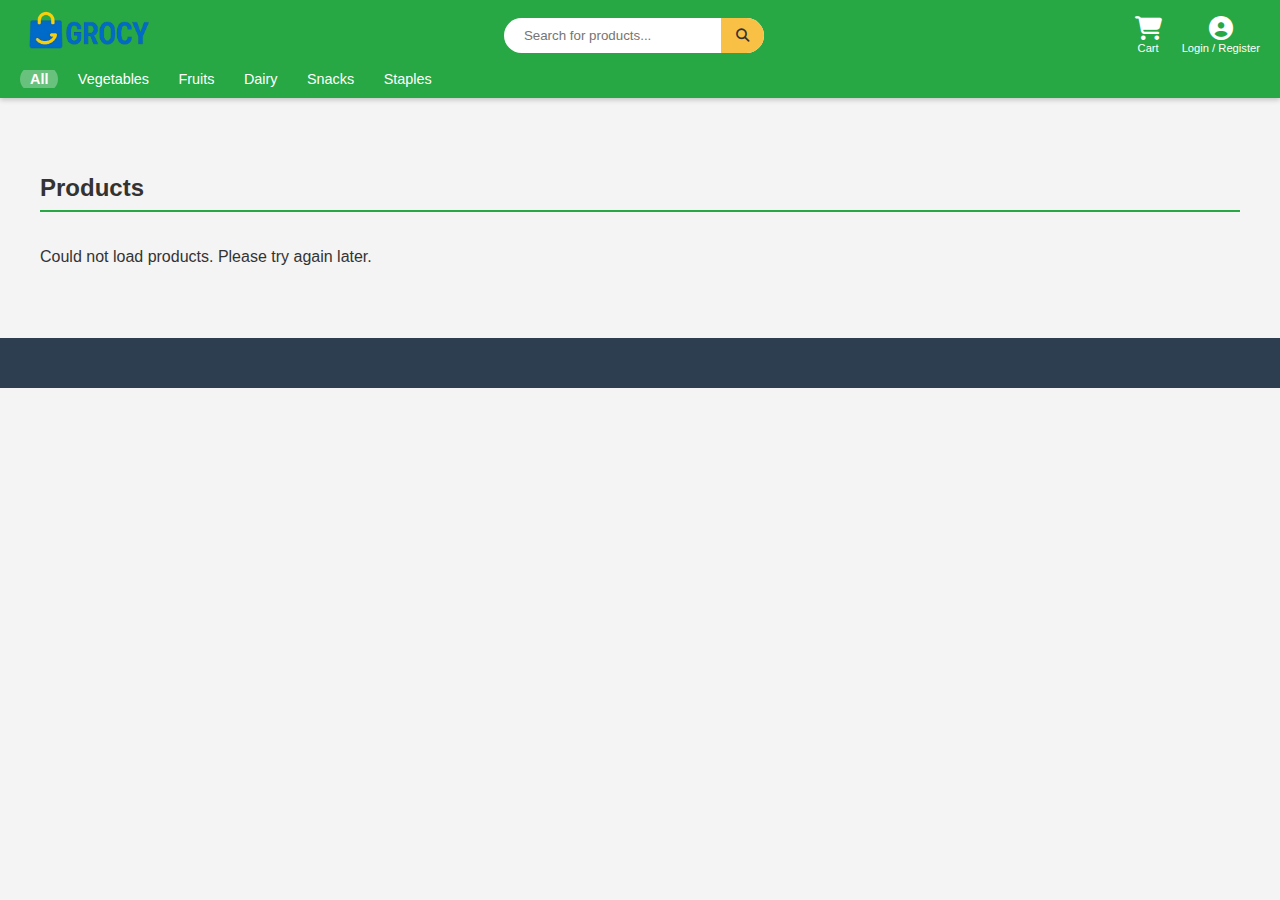
<file: index.html>
<!DOCTYPE html>
<html lang="en">
<head>
    <meta charset="UTF-8">
    <meta name="viewport" content="width=device-width, initial-scale=1.0">
    <title>Grocy - Your Online Grocery Store</title>
    <link rel="stylesheet" href="css/style.css">
    <link rel="stylesheet" href="https://cdnjs.cloudflare.com/ajax/libs/font-awesome/6.5.2/css/all.min.css">
</head>

<body>

    <header>
        <div class="header-main">
            <div class="header-left">
                <a href="index.html" class="logo-link">
                    <img src="logo.png" alt="Grocy Logo" class="logo">
                </a>
            </div>
            <div class="header-middle">
                <form class="search-bar">
                    <input type="text" placeholder="Search for products...">
                    <button type="submit"><i class="fa fa-search"></i></button>
                </form>
            </div>
            <div class="header-right">
                <a href="#" id="cart-icon-btn" class="header-icon">
                    <i class="fa fa-shopping-cart"></i>
                    <span>Cart</span>
                </a>
                
                <a href="login.html" id="account-link" class="header-icon">
                    <i class="fa fa-user-circle"></i>
                    <span>Account</span>
                </a>

                <button id="logout-btn" class="header-icon" style="display:none;">
                    <i class="fa fa-sign-out-alt"></i>
                    <span>Logout</span>
                </button>
            </div>
        </div>
        <div class="header-sub">
            <div class="categories">
                <a href="#" class="active">All</a>
                <a href="#">Vegetables</a>
                <a href="#">Fruits</a>
                <a href="#">Dairy</a>
                <a href="#">Snacks</a>
                <a href="#">Staples</a>
            </div>
        </div>
    </header>
    
    <section class="hero-slider">
        </section>

    <main>
        <h2>Products</h2>
        <div id="product-list" class="product-grid">
            </div>
    </main>

    <div id="cart-popup" class="cart-popup">
        </div>
    
    <footer>
        </footer>

    <script src="js/auth.js"></script> <script src="js/main.js"></script> <script src="js/slider.js"></script> </body>
</html>
</file>
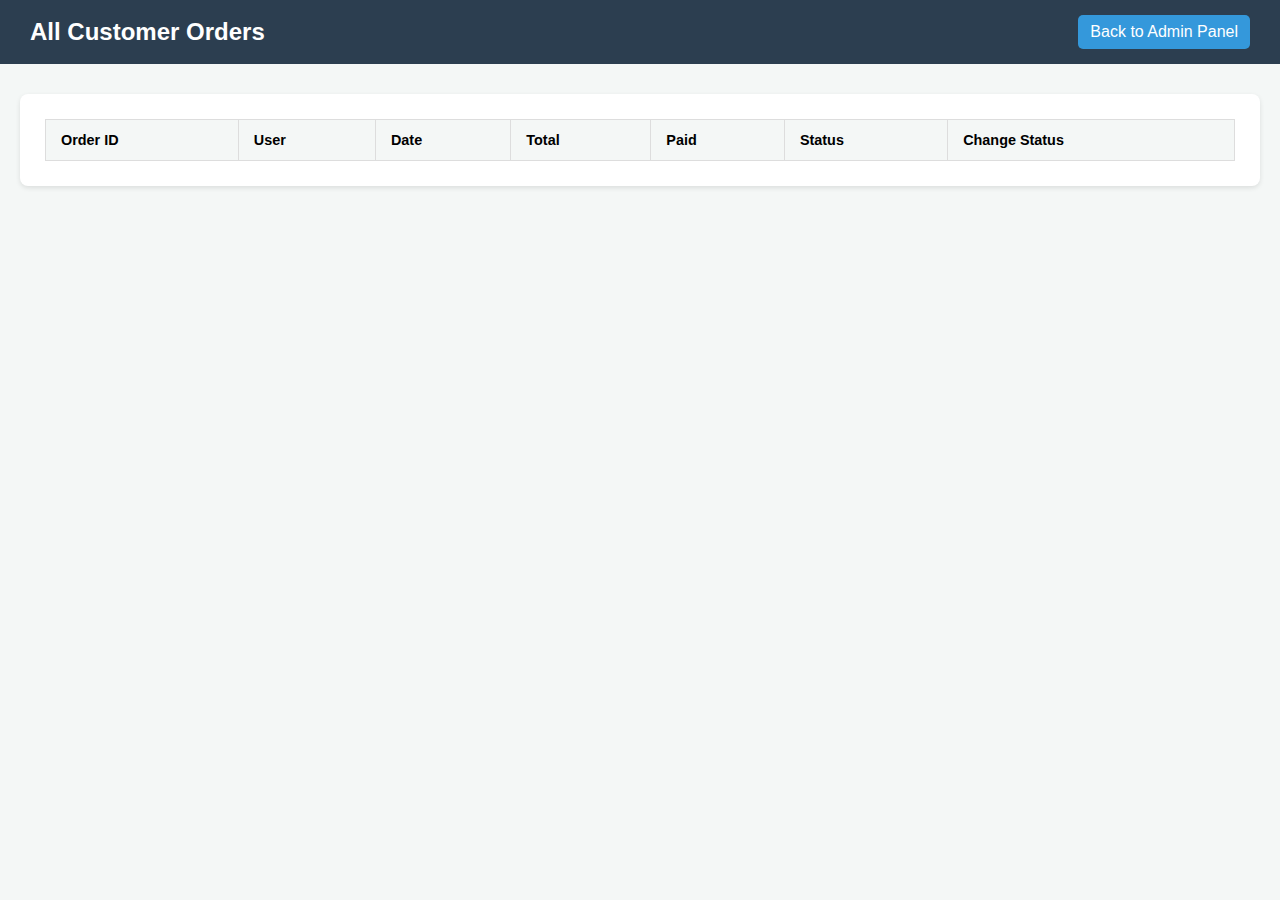
<file: admin-orders.html>
<!DOCTYPE html>
<html lang="en">
<head>
    <meta charset="UTF-8">
    <title>All Orders - Admin Panel</title>
    <link rel="stylesheet" href="css/admin.css">
</head>
<body>
    <header class="admin-header">
        <h1>All Customer Orders</h1>
        <a href="admin.html">Back to Admin Panel</a>
    </header>
    <main class="admin-container-full-width">
        <div class="list-section">
            <div class="orders-table-container">
                <table id="orders-table">
                    <thead>
    <tr>
        <th>Order ID</th>
        <th>User</th>
        <th>Date</th>
        <th>Total</th>
        <th>Paid</th>
        <th>Status</th>
        <th>Change Status</th>
    </tr>
</thead>

                    <tbody id="orders-table-body">
                        </tbody>
                </table>
            </div>
        </div>
    </main>
    <script src="js/admin-orders.js"></script>
</body>
</html>
</file>
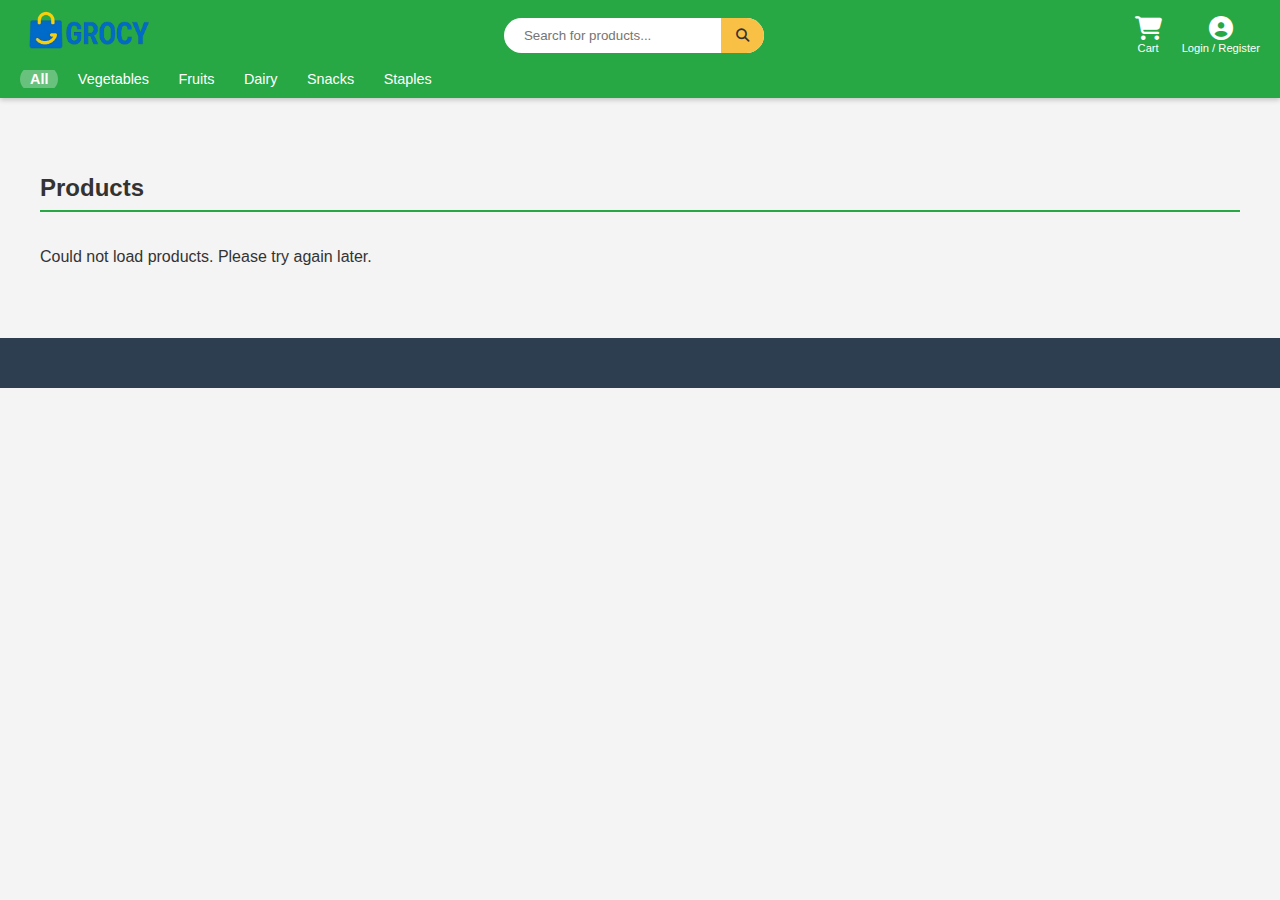
<file: admin.html>
<!DOCTYPE html>
<html lang="en">
<head>
    <meta charset="UTF-8">
    <title>Admin Panel - Gorcy</title>
    <link rel="stylesheet" href="css/admin.css">
    <link rel="stylesheet" href="https://cdnjs.cloudflare.com/ajax/libs/font-awesome/6.5.2/css/all.min.css">
</head>
<body>
    <header class="admin-header">
        <h1>Admin Panel</h1>
        <a href="index.html">Go to Store</a>
    </header>
    <main class="admin-container">
        <div class="form-section">
            <h2 id="form-title">Add New Product</h2>
            <form id="product-form">
                <input type="hidden" id="productId">
                <div class="form-group"><label for="name">Product Name</label><input type="text" id="name" required></div>
                <div class="form-group"><label for="price">Price (₹)</label><input type="number" id="price" required></div>
                <div class="form-group"><label for="category">Category</label><input type="text" id="category" required></div>
                <div class="form-group"><label for="image">Image URL</label><input type="text" id="image"></div>
                <div class="form-group"><label for="product-unit">Unit (e.g., 1kg, 5 pcs)</label><input type="text" id="product-unit" placeholder="Optional"></div>
                <div class="form-group">
    <label for="description">Description</label>
    <textarea id="description" rows="4"></textarea>
</div>

                <div class="form-group"><label for="min-buy">Min Buy Qty</label><input type="number" id="min-buy" placeholder="Default: 1"></div>
                <div class="form-group"><label for="max-buy">Max Buy Qty</label><input type="number" id="max-buy" placeholder="Optional: No limit"></div>
                <div class="form-buttons">
                    <button type="submit" id="submit-btn">Add Product</button>
                    <button type="button" id="cancel-btn" style="display:none;">Cancel Edit</button>
                </div>
            </form>
        </div>
        <div class="list-section">
            <h2>Existing Products</h2>
            <div id="product-list-admin"></div>
        </div>
    </main>
    <script src="js/admin.js"></script>
</body>
</html>
</file>
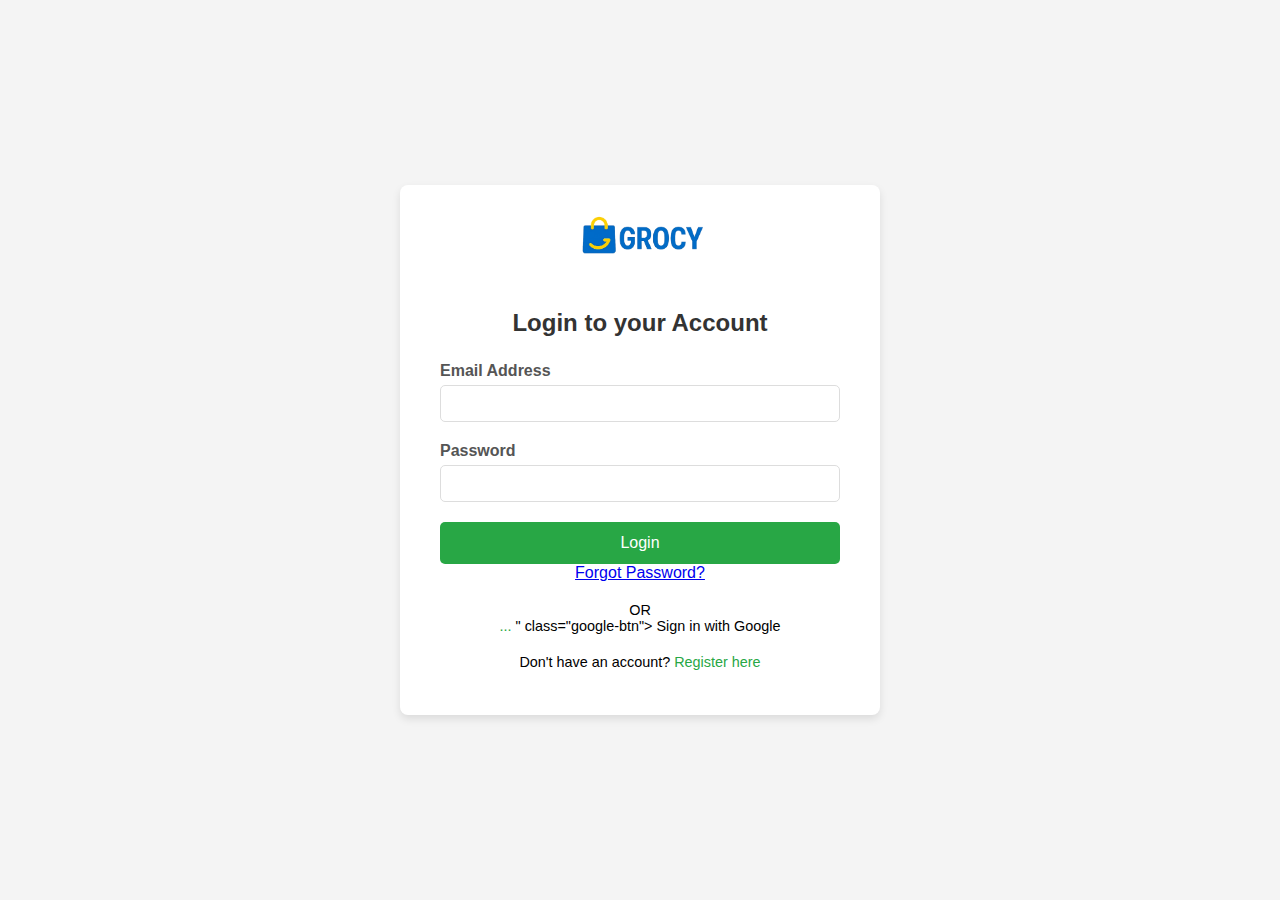
<file: auth-callback.html>
<!DOCTYPE html>
<html lang="en">
<head>
    <meta charset="UTF-8">
    <title>Authenticating...</title>
    <style>body { font-family: sans-serif; text-align: center; margin-top: 100px; }</style>
</head>
<body>
    <h1>Authenticating, please wait...</h1>
    <script src="js/auth-callback.js"></script>
</body>
</html>
</file>
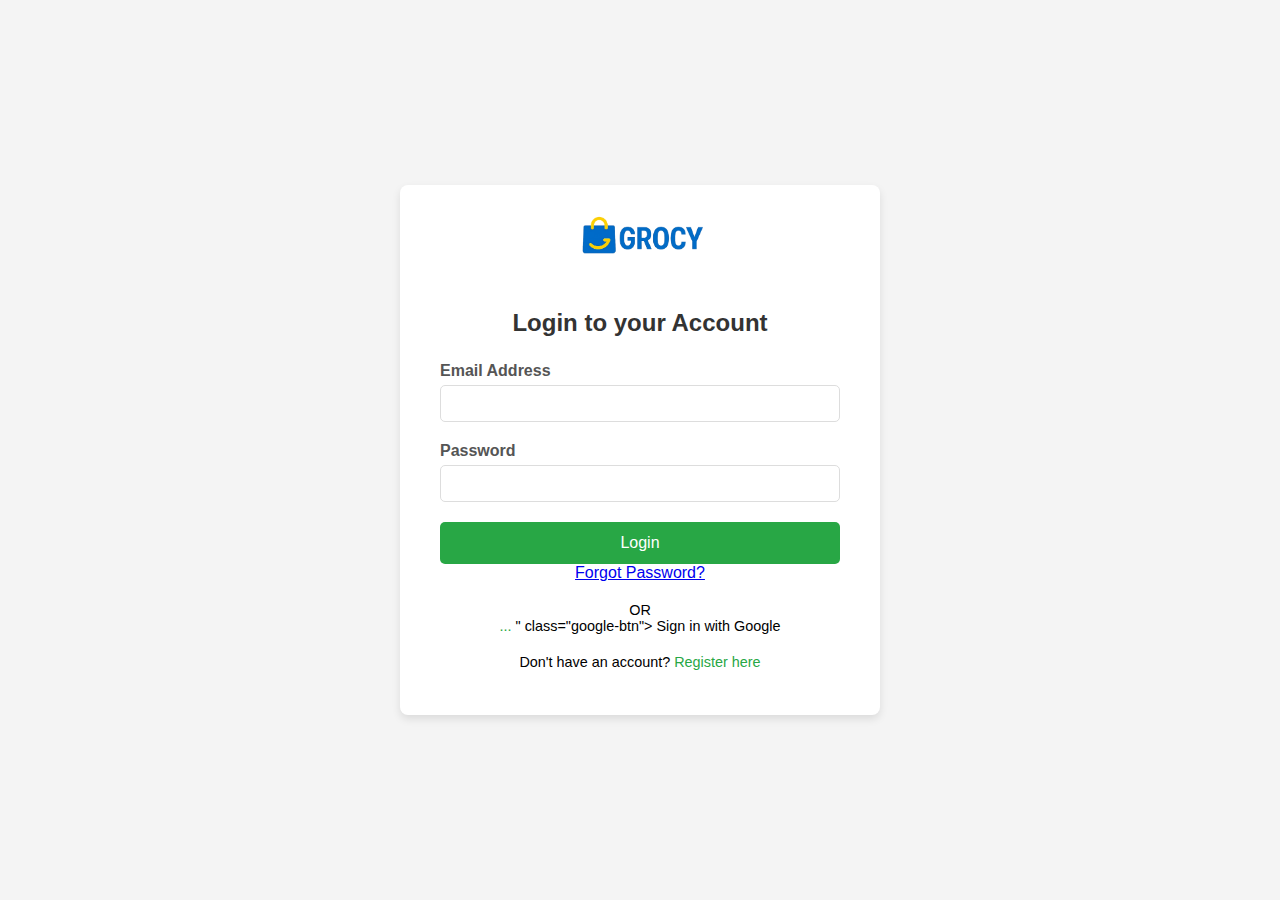
<file: checkout.html>
<!DOCTYPE html>
<html lang="en">
<head>
    <meta charset="UTF-8">
    <meta name="viewport" content="width=device-width, initial-scale=1.0">
    <title>Checkout - Gorcy</title>
    <link rel="stylesheet" href="css/checkout.css">
    <link rel="stylesheet" href="https://cdnjs.cloudflare.com/ajax/libs/font-awesome/6.5.2/css/all.min.css">
</head>
    <script src="js/auth.js"></script>

    <script src="js/main.js"></script> <script src="js/dashboard.js"></script> </body>
</html>

<body>
    <header><h1>Checkout</h1></header>
    <main>
        <div id="checkout-container">
            <div class="shipping-details">
                <form id="shipping-form">
                    <h2>Shipping Address</h2>
                    <div class="form-group"><label for="name">Full name</label><input type="text" id="name" required></div>
                    <div class="form-group"><label for="phone">Mobile number</label><input type="tel" id="phone" required></div>
                    <div class="form-group"><label for="email">Email Address</label><input type="email" id="email" required></div>
                    
                    <button type="button" id="use-location-btn" class="location-btn"><i class="fa fa-map-marker-alt"></i> Use my current location</button>

                    <div class="form-group"><label for="address">Flat, House no., Building</label><input type="text" id="address" required></div>
                    <div class="form-group"><label for="area">Area, Street, Sector</label><input type="text" id="area" required></div>
                    <div class="form-group"><label for="landmark">Landmark</label><input type="text" id="landmark" placeholder="E.g. near Apollo Hospital"></div>
                    <div class="pincode-group">
                        <div class="form-group"><label for="pincode">Pincode</label><input type="text" id="pincode" required maxlength="6"></div>
                        <div class="form-group"><label for="city">Town/City</label><input type="text" id="city" required></div>
                    </div>
                    <div class="form-group"><label for="state">State</label><input type="text" id="state" required></div>

                    <h2>Payment Method</h2>
                    <div class="payment-options">
                        <div class="payment-option"><input type="radio" id="cod" name="paymentMethod" value="COD" checked><label for="cod"><i class="fas fa-money-bill-wave"></i><span>Cash on Delivery</span></label></div>
                        <div class="payment-option"><input type="radio" id="online" name="paymentMethod" value="Online"><label for="online"><i class="fas fa-credit-card"></i><span>Card, UPI & Net Banking</span></label></div>
                    </div>
                    
                    <button type="submit" class="submit-btn">Place Order</button>
                </form>
            </div>

            <div class="order-summary">
                <h2>Order Summary</h2>
                <div id="summary-items"></div>
                <div id="summary-total-section">
                    <span>Total</span>
                    <strong>₹<span id="summary-total">0</span></strong>
                </div>
            </div>
        </div>
        <div id="success-message" style="display:none; text-align:center;">
             <h2>Thank you! Your order has been placed successfully.</h2>
             <a href="index.html">Go back to shopping</a>
        </div>
    </main>
    <script src="https://checkout.razorpay.com/v1/checkout.js"></script>
    <script src="js/checkout.js"></script>
<!-- Product Details Modal -->
<div id="details-modal" class="modal-overlay" style="display:none;">
    <div class="modal-content">
        <button id="close-modal-btn" class="modal-close">&times;</button>
        <h2 id="modal-title">Product Details</h2>
        <img id="modal-image" src="" alt="Product Image" style="max-width:100%; border-radius:8px;">
        <p id="modal-description" style="margin-top:15px;"></p>
    </div>
</div>

</body>

<footer>
    <div class="footer-container">
        <div class="footer-section about">
            <h3>Grocy</h3>
            <p>Your one-stop shop for all your grocery needs. Fresh products delivered to your doorstep.</p>
        </div>
        <div class="footer-section links">
            <h3>Quick Links</h3>
            <ul>
                <li><a href="#">About Us</a></li>
                <li><a href="#">Contact Us</a></li>
                <li><a href="#">Privacy Policy</a></li>
                <li><a href="#">Terms & Conditions</a></li>
            </ul>
        </div>
        <div class="footer-section social">
            <h3>Follow Us</h3>
            <div class="social-icons">
                <a href="#"><i class="fab fa-facebook-f"></i></a>
                <a href="#"><i class="fab fa-twitter"></i></a>
                <a href="#"><i class="fab fa-instagram"></i></a>
                <a href="#"><i class="fab fa-linkedin-in"></i></a>
            </div>
        </div>
    </div>
    <div class="footer-bottom">
        <p>&copy; 2025 Grocy. All Rights Reserved.</p>
    </div>
</footer>

</html>
</file>
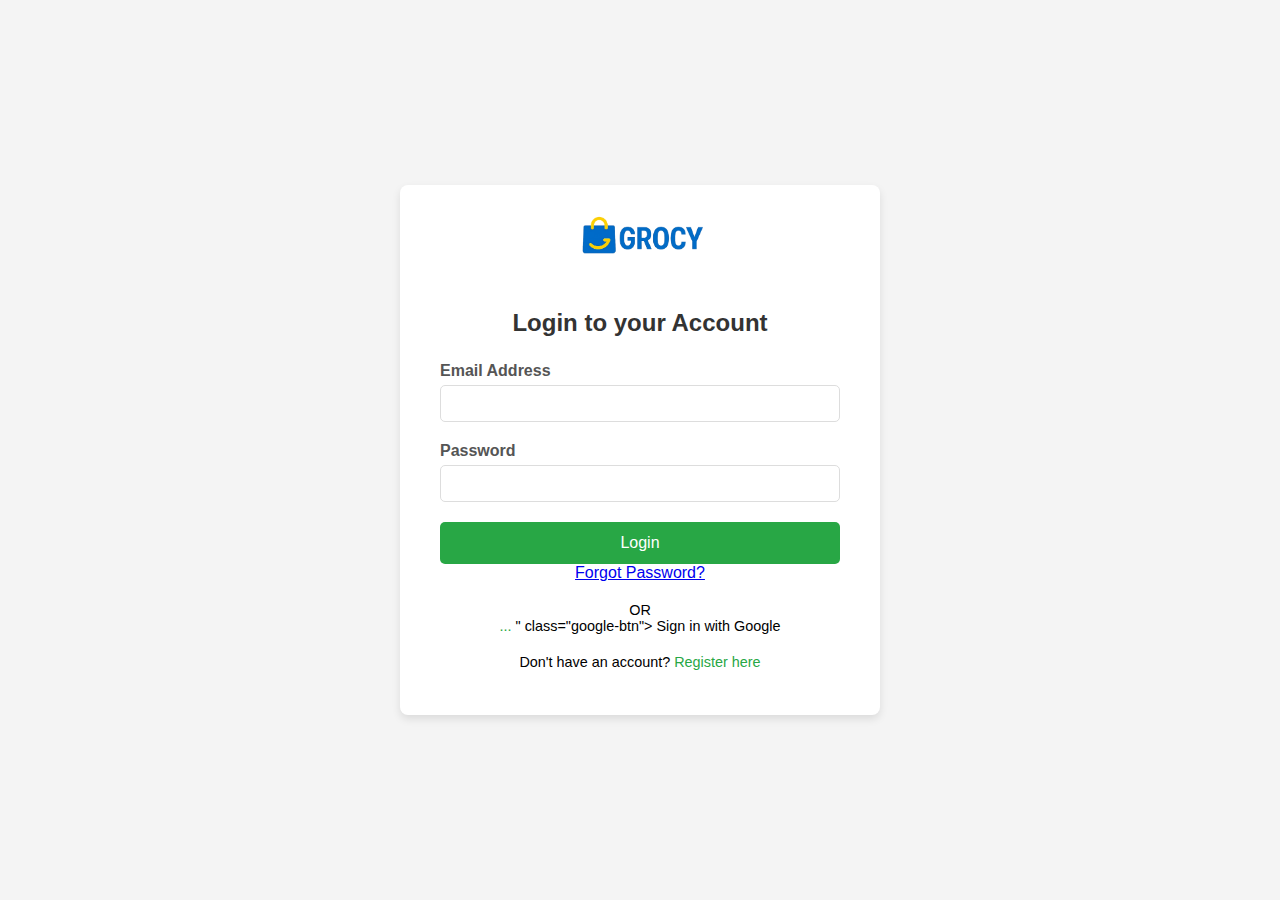
<file: dashboard.html>
<!DOCTYPE html>
<html lang="en">
<head>
    <meta charset="UTF-8">
    <meta name="viewport" content="width=device-width, initial-scale=1.0">
    <title>Dashboard</title>
    <link rel="stylesheet" href="css/dashboard.css">
</head>
    <script src="js/auth.js"></script>

    <script src="js/main.js"></script> <script src="js/dashboard.js"></script> </body>
</html>

<body>
    <header><h1>My Dashboard</h1></header>
    <main class="dashboard-container">
        
        <div class="dashboard-menu">
    <button id="show-products-btn" class="active">Manage Products</button>
    <button id="show-orders-btn">View Orders</button>
    
    <hr>
    <button id="logout-btn-dashboard">
        <i class="fa fa-sign-out-alt"></i> Logout
    </button>
</div>


        <div id="products-view">
            <section id="add-product-section">
                <h2>Add / Edit Product</h2>
                <form id="add-product-form">
                    <input type="hidden" id="product-id"> <input type="text" id="product-name" placeholder="Product Name" required>
                    <textarea id="product-description" placeholder="Product Description" required></textarea>
                    
                   <select id="product-category" required>
    <option value="">Select Category</option>
    <option value="Vegetables">Vegetables</option>
    <option value="Fruits">Fruits</option>
    <option value="Dairy">Dairy</option>
    <option value="Snacks">Snacks</option>
    <option value="Staples">Staples</option>
    <option value="Beverages">Beverages</option>
</select>


                    <input type="number" id="product-price" placeholder="Price" step="0.01" required>
                    <input type="number" id="product-stock" placeholder="Stock Quantity" required>
                    
                    <select id="product-unit" required>
                        <option value="">Select Unit</option>
                        <option value="kg">kg</option>
                        <option value="gm">gm</option>
                        <option value="L">L</option>
                        <option value="pcs">pcs</option>
                    </select>

                    <input type="number" id="product-pcs-count" placeholder="How many pieces?" style="display:none;">

                    <input type="text" id="product-image" placeholder="Image URL" required>
                    
                    <button type="submit">Save Product</button>
                </form>
            </section>
            
            <section id="my-products-section">
                <h2>My Products</h2>
                <div id="my-products-list"></div>
            </section>
        </div>

        <div id="orders-view" style="display:none;">
            <section id="my-orders-section">
                <h2>My Orders</h2>
                <div id="my-orders-list"></div>
            </section>
        </div>
    </main>
    <script src="js/dashboard.js"></script>
</body>
</html>
</file>
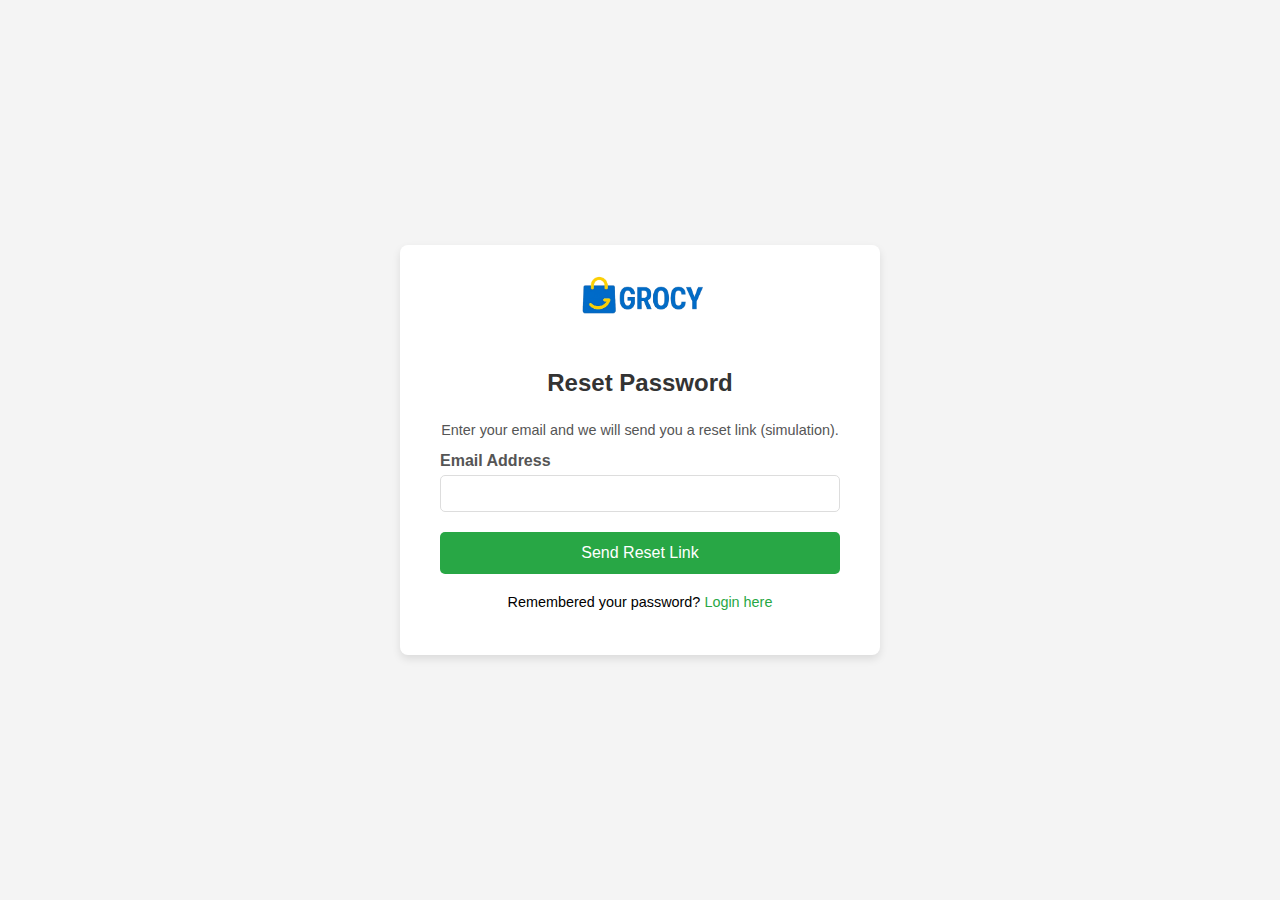
<file: forget-password.html>
<!DOCTYPE html>
<html lang="en">
<head>
    <meta charset="UTF-8">
    <title>Forgot Password - Gorcy</title>
    <link rel="stylesheet" href="css/form-style.css">
</head>
<body>
    <div class="form-container">
        <a href="index.html"><img src="logo.png" alt="Gorcy Logo" class="logo"></a>
        <h2>Reset Password</h2>
        <p style="font-size:0.9rem; color:#555;">Enter your email and we will send you a reset link (simulation).</p>
        <form id="forgot-password-form">
            <div class="form-group">
                <label for="email">Email Address</label>
                <input type="email" id="email" required>
            </div>
            <button type="submit">Send Reset Link</button>
        </form>
        <div class="form-footer">
            <p>Remembered your password? <a href="login.html">Login here</a></p>
        </div>
    </div>
    <script>
        document.getElementById('forgot-password-form').addEventListener('submit', async (e) => {
            e.preventDefault();
            const email = document.getElementById('email').value;
            // यह हमारे डमी API को कॉल करेगा
            const response = await fetch('http://localhost:3000/api/users/forgotpassword', {
                method: 'POST',
                headers: { 'Content-Type': 'application/json' },
                body: JSON.stringify({ email })
            });
            const data = await response.json();
            alert(data.message);
        });
    </script>
</body>
</html>
</file>
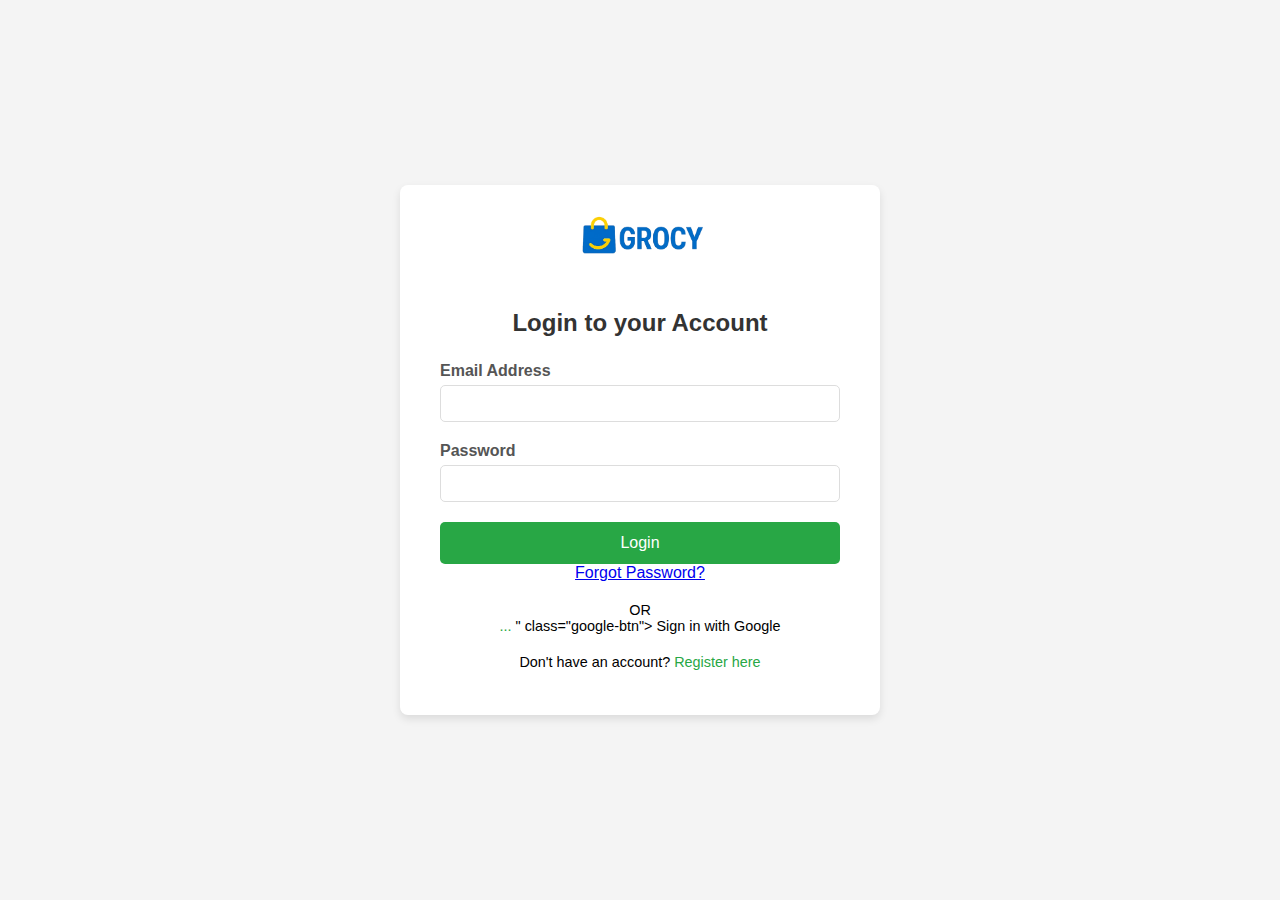
<file: login.html>
<!DOCTYPE html>
<html lang="en">
<head>
    <meta charset="UTF-8">
    <meta name="viewport" content="width=device-width, initial-scale=1.0">
    <title>Login - Gorcy</title>
    <link rel="stylesheet" href="css/form-style.css">
</head>
<body>
    <div class="form-container">
        <a href="index.html" class="home-link">
            <img src="logo.png" alt="Gorcy Logo" class="logo">
        </a>
        <h2>Login to your Account</h2>
        <form id="login-form">
            <div class="form-group">
                <label for="email">Email Address</label>
                <input type="email" id="email" required>
            </div>
            <div class="form-group">
                <label for="password">Password</label>
                <input type="password" id="password" required>
            </div>
            <button type="submit">Login</button>
            
        <div class="forgot-password-link">
    <a href="forgot-password.html">Forgot Password?</a>
</div>
<div class="form-footer">

        </form>
        <div class="or-separator">OR</div>
<a href="<a href="https://grocy-backend.onrender.com/api/users/auth/google" class="google-btn">
    ...
</a>
" class="google-btn">
    <i class="fab fa-google"></i>
    <span>Sign in with Google</span>
</a>

        <div class="form-footer">
            <p>Don't have an account? <a href="register.html">Register here</a></p>
        </div>
    </div>
    <script src="js/login.js"></script>
</body>
</html>
</file>
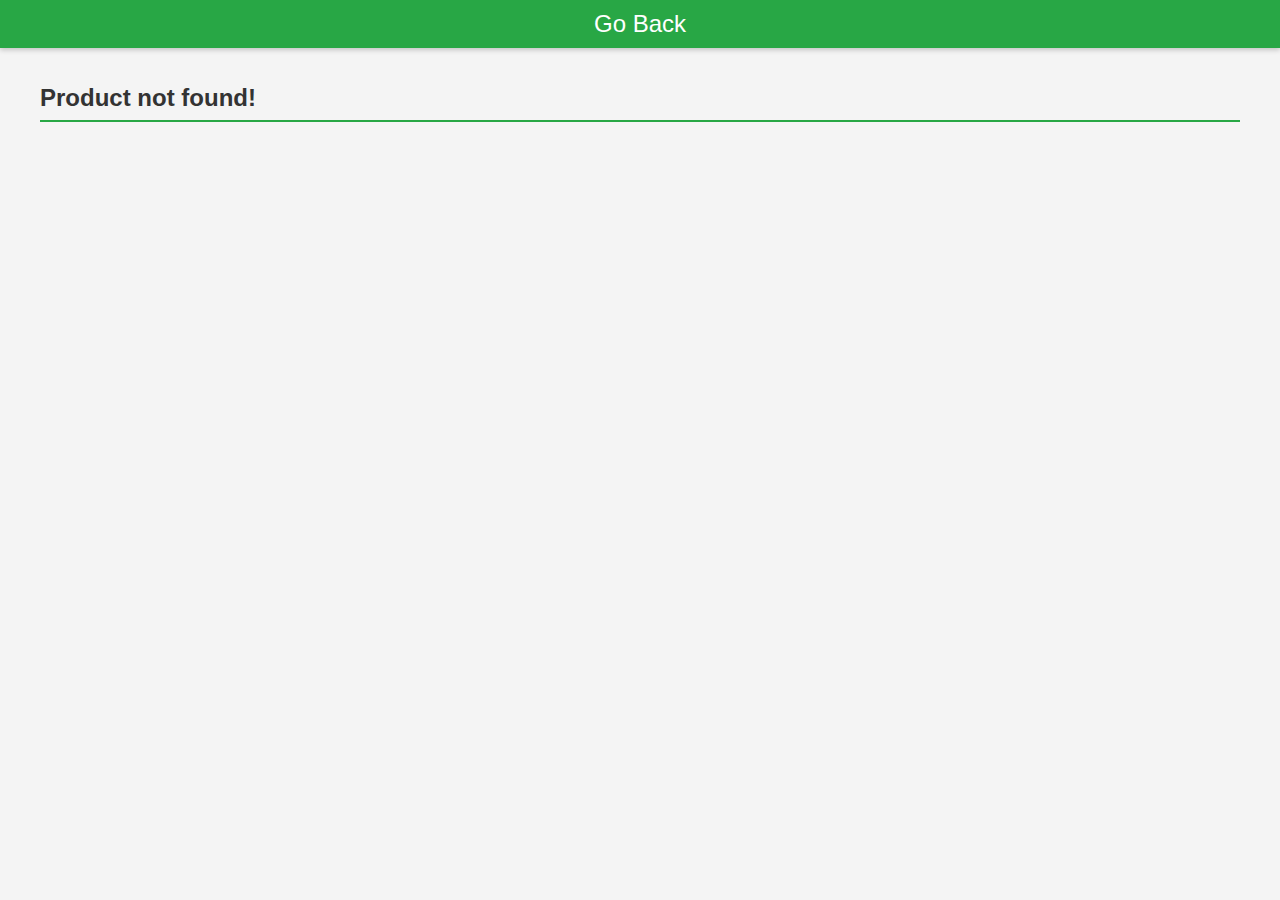
<file: product.html>
<!DOCTYPE html>
<html lang="en">
<head>
    <meta charset="UTF-8">
    <meta name="viewport" content="width=device-width, initial-scale=1.0">
    <title>Product Details</title>
    <link rel="stylesheet" href="css/style.css">
</head>
<body>
    <header>
        <div style="display:flex; justify-content:center; align-items:center; width:100%;">
             <a href="index.html" style="color:white; font-size:1.5rem; text-decoration:none;">Go Back</a>
        </div>
    </header>

    <main id="product-details-container">
        <div class="loader-container"><div class="loader"></div></div>
    </main>
    
    <script src="js/product.js"></script>
</body>
</html>
</file>
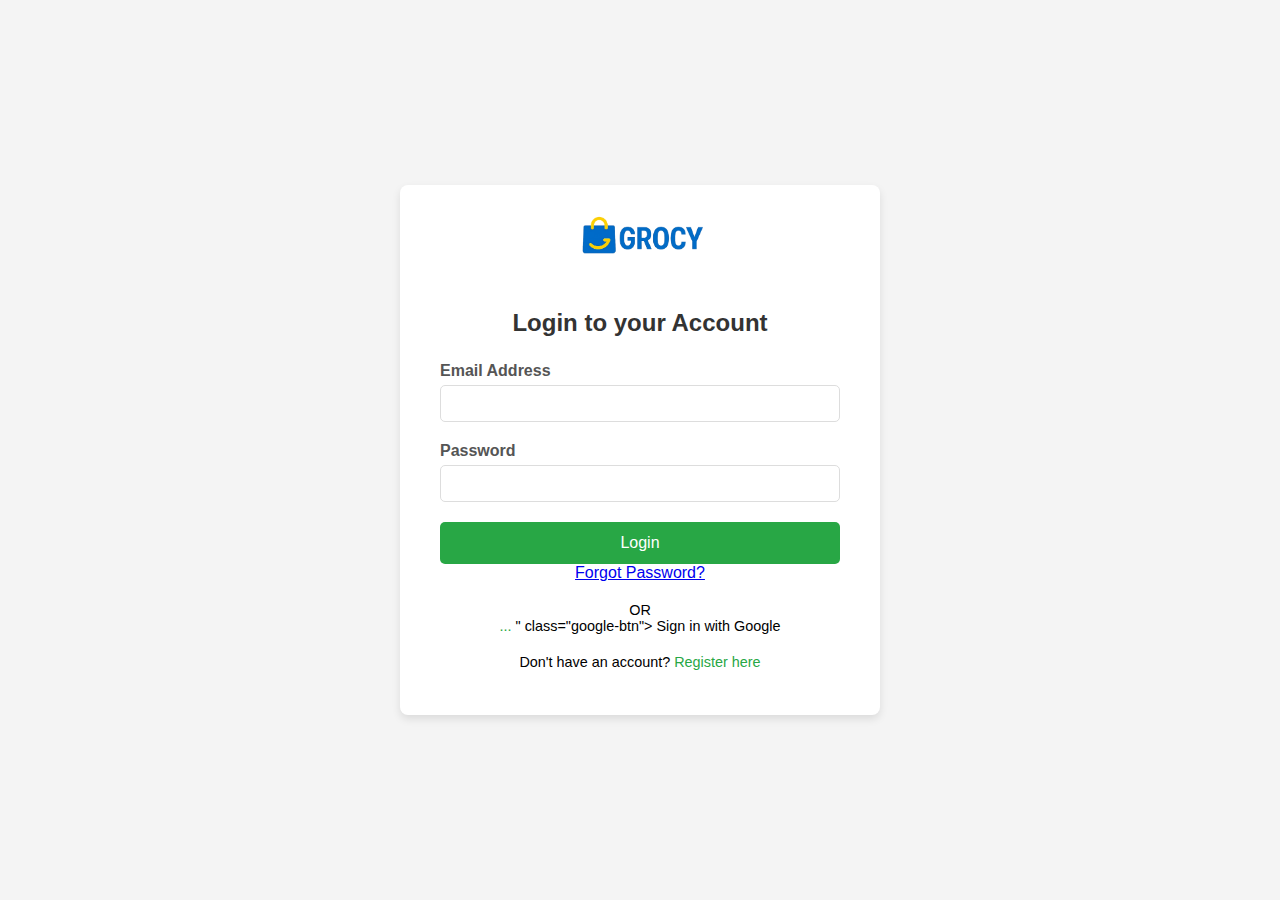
<file: profile.html>
<!DOCTYPE html>
<html lang="en">
<head>
    <meta charset="UTF-8">
    <title>My Profile - Gorcy</title>
    <link rel="stylesheet" href="css/profile.css">
    <link rel="stylesheet" href="https://cdnjs.cloudflare.com/ajax/libs/font-awesome/6.5.2/css/all.min.css">
</head>
<body>
    <header class="profile-header">
        <div class="profile-header-container">
            <a href="index.html"
            id="account-link"><img src="logo.png" alt="Gorcy Logo" class="logo"></a>
            <h1>My Profile</h1>
            <a href="index.html" class="go-shopping-link">Go Shopping</a>
        </div>
    </header>

    <main>
        <div class="profile-container">
            <h2>Welcome, <span id="profile-name">User</span>!</h2>
            <div class="profile-details">
                <p><strong>Email:</strong> <span id="profile-email"></span></p>
                <p><strong>Address:</strong> <span id="profile-address">Not Provided</span></p>
            </div>

            <div class="profile-actions">
                <!-- यह लिंक सिर्फ एडमिन को दिखेगा -->
                <a href="admin.html" id="admin-panel-link" class="action-btn" style="display:none;">Full Admin Panel</a>
                
                <!-- यह बटन सिर्फ वेंडर को दिखेगा -->
                <button id="show-vendor-orders-btn" class="action-btn" style="display:none;">View My Sales</button>
                
                <!-- यह बटन सिर्फ ग्राहक को दिखेगा -->
                <button id="show-customer-orders-btn" class="action-btn" style="display:none;">My Purchase History</button>
                
                <button id="edit-profile-btn" class="action-btn">Edit Profile & Address</button>
                <button id="logout-btn" class="action-btn danger">Logout</button>
            </div>

            <!-- Edit Profile Form (Hidden by default) -->
            <div id="edit-profile-form-container" class="form-section" style="display:none;">
                <h3>Update Your Details</h3>
                <form id="edit-profile-form">
                    <div class="form-group"><label for="edit-name">Full Name</label><input type="text" id="edit-name" required></div>
                    <div class="form-group"><label for="edit-address">Address</label><input type="text" id="edit-address"></div>
                    <div class="form-group"><label for="edit-city">City</label><input type="text" id="edit-city"></div>
                    <div class="form-group"><label for="edit-pincode">Pincode</label><input type="text" id="edit-pincode"></div>
                    <button type="submit">Save Changes</button>
                </form>
            </div>

<section class="order-history-section">
    <h2>My Order History</h2>
    <button id="view-orders-btn">View My Orders</button>
    <div id="order-history-container" style="display:none;">
        </div>
</section>

        </div>
    </main>
    <script src="js/profile.js"></script>
</body>
</html>
</file>
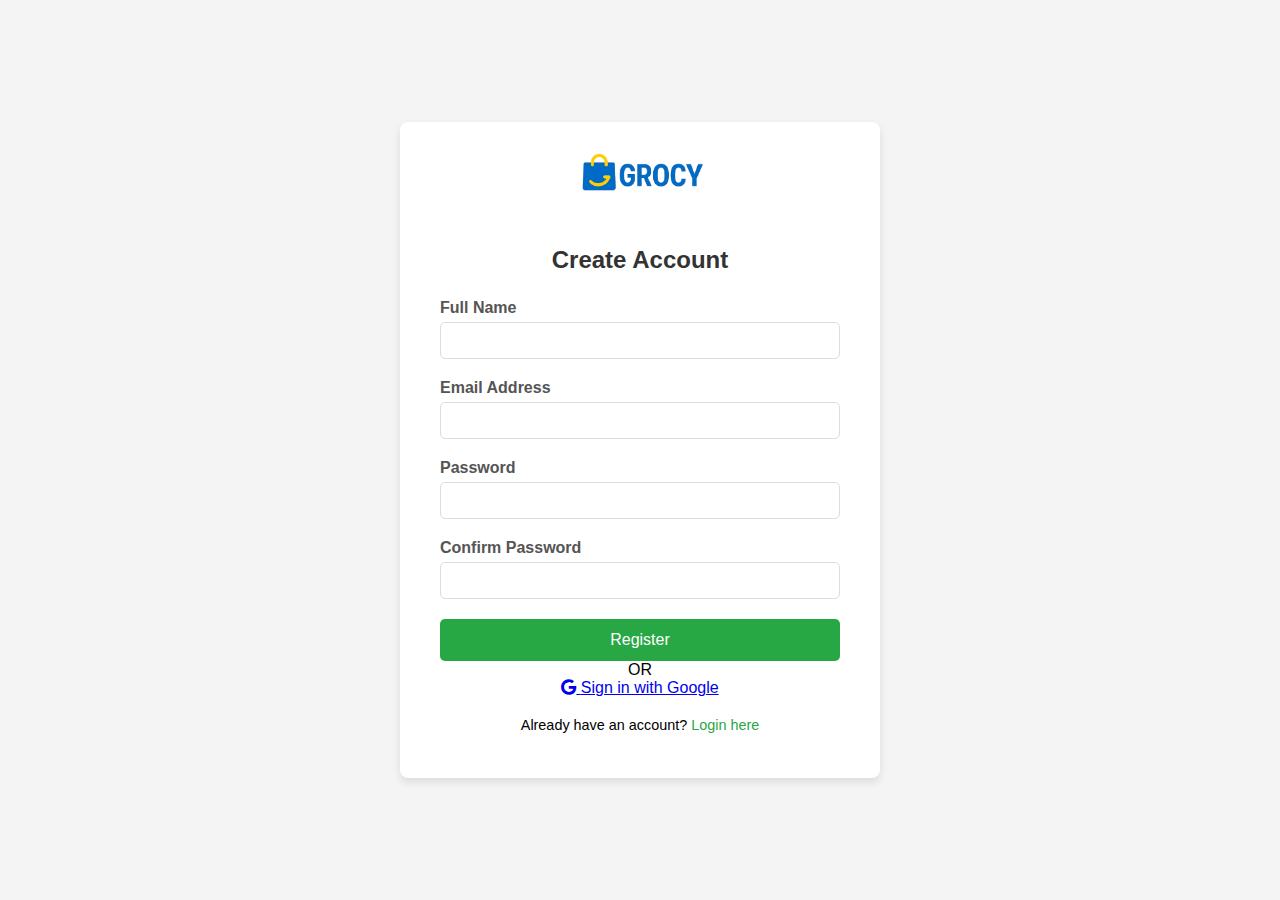
<file: register.html>
<!DOCTYPE html>
<html lang="en">
<head>
    <meta charset="UTF-8">
    <title>Register - Gorcy</title>
    <link rel="stylesheet" href="css/form-style.css">
    <link rel="stylesheet" href="https://cdnjs.cloudflare.com/ajax/libs/font-awesome/6.5.2/css/all.min.css">
</head>
<body>
    <div class="form-container">
        <a href="index.html" class="home-link"><img src="logo.png" alt="Gorcy Logo" class="logo"></a>
        <h2>Create Account</h2>
        <form id="register-form">
            <div class="form-group"><label for="name">Full Name</label><input type="text" id="name" required></div>
            <div class="form-group"><label for="email">Email Address</label><input type="email" id="email" required></div>
            <div class="form-group"><label for="password">Password</label><input type="password" id="password" required></div>
            <div class="form-group"><label for="confirmPassword">Confirm Password</label><input type="password" id="confirmPassword" required></div>
            <button type="submit">Register</button>
        </form>
        <div class="or-separator">OR</div>
        <a href="https://grocy-backend.onrender.com/api/users/auth/google" class="google-btn">
            <i class="fab fa-google"></i>
            <span>Sign in with Google</span>
        </a>
        <div class="form-footer"><p>Already have an account? <a href="login.html">Login here</a></p></div>
    </div>
    <script src="js/register.js"></script>
</body>
</html>
</file>
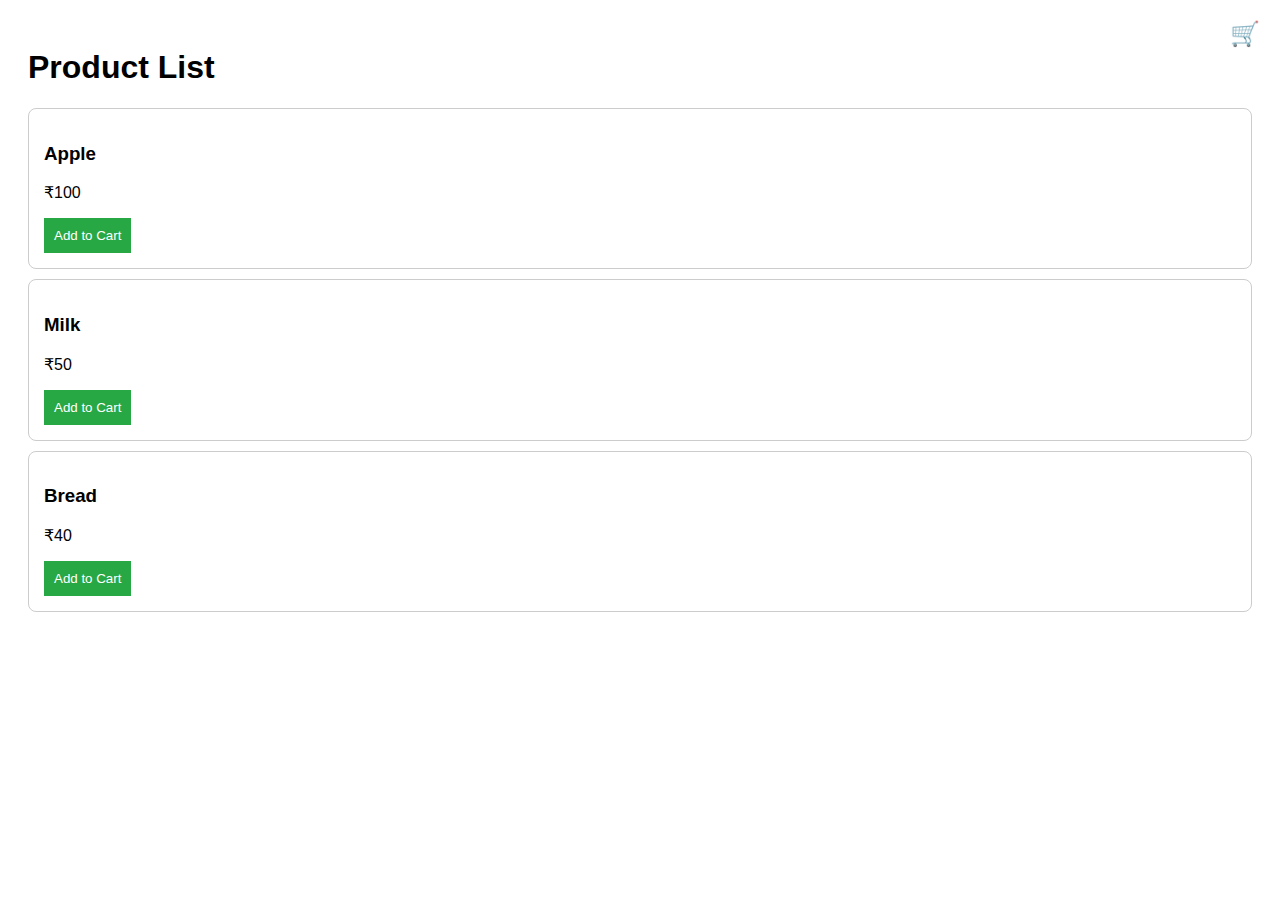
<file: test.html>
<!DOCTYPE html>
<html lang="en">
<head>
    <meta charset="UTF-8">
    <meta name="viewport" content="width=device-width, initial-scale=1.0">
    <title>Cart Test</title>
    <style>
        /* --- Minimal CSS for Testing --- */
        body { font-family: sans-serif; padding: 20px; }
        .product-card { border: 1px solid #ccc; padding: 15px; margin-bottom: 10px; border-radius: 8px; }
        .product-card button { background-color: #28a745; color: white; border: none; padding: 10px; cursor: pointer; }
        #cart-icon { font-size: 24px; cursor: pointer; position: fixed; top: 20px; right: 20px; }
        .cart-popup { display: none; position: fixed; right: 0; top: 0; width: 300px; height: 100%; background: white; box-shadow: -5px 0 15px rgba(0,0,0,0.2); padding: 20px; box-sizing: border-box; }
        .cart-popup.open { display: block; }
        .cart-item { border-bottom: 1px solid #eee; padding: 10px 0; }
    </style>
</head>
<body>

    <h1>Product List</h1>
    <div id="product-list">
        </div>

    <div id="cart-icon">🛒</div>

    <div id="cart-popup" class="cart-popup">
        <h2>My Cart</h2>
        <button id="close-cart-btn" style="position:absolute; top:10px; right:10px;">&times;</button>
        <div id="cart-items"></div>
        <hr>
        <strong>Total: ₹<span id="cart-total">0</span></strong>
        <button id="checkout-btn" style="width:100%; margin-top: 10px;">Proceed to Checkout</button>
    </div>

    <script>
        document.addEventListener('DOMContentLoaded', () => {
            console.log("Test page loaded. Starting script.");
            alert("टेस्ट पेज लोड हो गया है।");

            // --- DOM Elements ---
            const productListDiv = document.getElementById('product-list');
            const cartPopup = document.getElementById('cart-popup');
            const cartIconBtn = document.getElementById('cart-icon');
            const closeCartBtn = document.getElementById('close-cart-btn');
            const cartItemsDiv = document.getElementById('cart-items');
            const cartTotalSpan = document.getElementById('cart-total');

            // --- Mock Data (सर्वर की जगह यहीं डेटा बना रहे हैं) ---
            const allProducts = [
                { _id: 'prod1', name: 'Apple', price: 100 },
                { _id: 'prod2', name: 'Milk', price: 50 },
                { _id: 'prod3', name: 'Bread', price: 40 }
            ];
            
            let cart = JSON.parse(localStorage.getItem('test_cart')) || [];

            // --- Functions ---
            function renderProducts() {
                if (!productListDiv) return;
                allProducts.forEach(product => {
                    const card = document.createElement('div');
                    card.className = 'product-card';
                    card.innerHTML = `
                        <h3>${product.name}</h3>
                        <p>₹${product.price}</p>
                        <button class="add-to-cart-btn" data-product-id="${product._id}">Add to Cart</button>
                    `;
                    productListDiv.appendChild(card);
                });
            }

            function renderCart() {
                console.log("Running renderCart with cart:", cart);
                console.log("Using this product list:", allProducts);

                if (!cartItemsDiv) return;
                cartItemsDiv.innerHTML = '';

                if (cart.length === 0) {
                    cartItemsDiv.innerHTML = '<p>Your cart is empty.</p>';
                } else {
                    cart.forEach(cartItem => {
                        const product = allProducts.find(p => p._id === cartItem.productId);
                        if (product) {
                            const itemElement = document.createElement('div');
                            itemElement.className = 'cart-item';
                            itemElement.innerHTML = `<span>${product.name} (x${cartItem.quantity})</span>`;
                            cartItemsDiv.appendChild(itemElement);
                        } else {
                             console.error(`Could not find product with ID: ${cartItem.productId}`);
                        }
                    });
                }
                const total = cart.reduce((sum, item) => {
                    const product = allProducts.find(p => p._id === item.productId);
                    return sum + (product ? product.price * item.quantity : 0);
                }, 0);
                if (cartTotalSpan) cartTotalSpan.innerText = total.toFixed(2);
            }

            function addToCart(productId) {
                const existingItem = cart.find(item => item.productId === productId);
                if (existingItem) {
                    existingItem.quantity++;
                } else {
                    cart.push({ productId: productId, quantity: 1 });
                }
                localStorage.setItem('test_cart', JSON.stringify(cart));
                renderCart(); // कार्ट को तुरंत अपडेट करें
            }

            // --- Event Listeners ---
            productListDiv.addEventListener('click', (e) => {
                if (e.target.classList.contains('add-to-cart-btn')) {
                    addToCart(e.target.dataset.productId);
                }
            });

            cartIconBtn.addEventListener('click', () => {
                renderCart(); // खोलने से पहले कार्ट को फिर से रेंडर करें
                cartPopup.classList.add('open');
            });
            
            closeCartBtn.addEventListener('click', () => {
                cartPopup.classList.remove('open');
            });

            // --- Initial Load ---
            renderProducts();
            renderCart();
            alert("सब कुछ तैयार है। अब 'Add to Cart' बटन दबाएं और फिर कार्ट आइकॉन पर क्लिक करें।");
        });
    </script>

</body>
</html>
</file>
<file: css/style.css>
/* --- Basic Setup --- */
body { 
    font-family: Arial, sans-serif; 
    margin: 0; 
    background-color: #f4f4f4; 
    color: #333; 
}

/* --- Header Styling --- */
header {
    background-color: #28a745;
    color: white;
    padding: 10px 20px;
    box-shadow: 0 2px 5px rgba(0,0,0,0.2);
    position: sticky;
    top: 0;
    z-index: 1000;
}

.header-main {
    display: flex;
    justify-content: space-between;
    align-items: center;
    gap: 15px;
}

/* ... header, header-main की स्टाइल के बाद ... */

/* लोगो के लिंक के लिए नई स्टाइल */
.logo-link {
    display: flex;
    align-items: center;
    height: 50px; /* हेडर में लोगो के लिए ऊंचाई */
}

/* लोगो इमेज के लिए फाइनल स्टाइल */
.logo {
    height: 100%; /* अपने कंटेनर (logo-link) की पूरी ऊंचाई ले लेगा */
    width: auto; /* चौड़ाई अपने आप एडजस्ट होगी */
    display: block;
}


/* मोबाइल के लिए */
@media (max-width: 768px) {
    /* ... */
    .logo-link {
        height: 40px; /* मोबाइल पर ऊंचाई थोड़ी कम */
    }
    /* ... */
}


/* ... बाकी का कोड ... */

/* --- Responsive Design for Mobile --- */
@media (max-width: 768px) {
    /* ... header, header-main ... */
    .header-left .logo {
        max-height: 35px; /* मोबाइल पर थोड़ा छोटा रखें */
    }
    /* ... */
}

.search-bar {
    display: flex;
    width: 100%;
    max-width: 500px;
    margin: auto;
    background-color: white;
    border-radius: 25px;
}
.search-bar input {
    border: none;
    flex-grow: 1;
    padding: 10px 20px;
    border-radius: 25px 0 0 25px;
    background: transparent;
    color: #333;
}
.search-bar input:focus {
    outline: none;
}
.search-bar button {
    border: none;
    background-color: #f8c146;
    color: #333;
    padding: 0 15px;
    border-radius: 0 25px 25px 0;
    cursor: pointer;
}

.header-right {
    display: flex;
    align-items: center;
    flex-shrink: 0;
}
.header-icon {
    display: flex;
    flex-direction: column;
    align-items: center;
    margin-left: 20px;
    cursor: pointer;
    color: white;
    text-decoration: none;
}
.header-icon i {
    font-size: 1.5rem;
}
.header-icon span {
    font-size: 0.7rem;
    margin-top: 2px;
}

.header-sub {
    display: flex;
    justify-content: space-between;
    align-items: center;
    padding-top: 10px;
}
.categories {
    flex-grow: 1;
    overflow-x: auto;
    white-space: nowrap;
    -ms-overflow-style: none;
    scrollbar-width: none;
}
.categories::-webkit-scrollbar {
    display: none;
}
.categories a {
    color: white;
    text-decoration: none;
    padding: 5px 10px;
    margin-right: 5px;
    border-radius: 15px;
    font-size: 0.9rem;
    transition: background-color 0.2s;
}
.categories a:hover, .categories a.active {
    background-color: rgba(255, 255, 255, 0.3);
    font-weight: bold;
}
.filter {
    padding-left: 10px;
}
.filter button {
    background: none;
    border: 1px solid white;
    color: white;
    padding: 5px 10px;
    border-radius: 5px;
    cursor: pointer;
}

/* --- Main Content & Product Card Final Styling --- */
main { 
    padding: 1rem; 
    max-width: 1200px; 
    margin: auto; 
}
main h2 {
    border-bottom: 2px solid #28a745;
    padding-bottom: 0.5rem;
}
#product-list { 
    margin-top: 20px;
    display: grid; 
    grid-template-columns: repeat(2, 1fr); /* एक लाइन में 2 बराबर कॉलम */
    gap: 1rem; /* कॉलम के बीच थोड़ी कम जगह */
}

.product-card {
    background-color: white;
    border-radius: 8px;
    box-shadow: 0 4px 6px rgba(0,0,0,0.1);
    text-align: center;
    overflow: hidden;
    display: flex;
    flex-direction: column;
    transition: transform 0.2s, box-shadow 0.2s;
}
.product-card:hover {
    transform: translateY(-5px);
    box-shadow: 0 6px 12px rgba(0,0,0,0.15);
}

.product-image-container {
    width: 100%;
    height: 180px;
    background-color: #f9f9f9;
    display: flex;
    justify-content: center;
    align-items: center;
    padding: 5px;
    box-sizing: border-box;
}
.product-image {
    max-width: 100%;
    max-height: 100%;
    object-fit: contain;
}

.product-info {
    padding: 15px;
    flex-grow: 1;
    display: flex;
    flex-direction: column;
    justify-content: space-between;
}
.product-info h3 { font-size: 1rem; margin: 0 0 10px 0; }
.product-info .price { font-weight: bold; color: #28a745; margin: 0; }

.product-card button {
    background-color: #28a745;
    color: white;
    border: none;
    padding: 12px;
    cursor: pointer;
    width: 100%;
    font-size: 1rem;
    font-weight: bold;
    transition: background-color 0.2s;
}
.product-card button:hover { background-color: #218838; }


/* --- Cart Popup Styling --- */
.cart-popup {
    position: fixed; top: 0; right: -100%; width: 100%;
    max-width: 350px; height: 100%; background-color: white;
    box-shadow: -2px 0 5px rgba(0,0,0,0.2);
    transition: right 0.3s ease-in-out;
    z-index: 2000; display: flex; flex-direction: column;
}
.cart-popup.open { right: 0; }
.cart-popup-header { display: flex; justify-content: space-between; align-items: center; padding: 15px 20px; border-bottom: 1px solid #eee; }
.cart-popup-header h2 { margin: 0; font-size: 1.2rem; }
#close-cart-btn { background: none; border: none; font-size: 2rem; cursor: pointer; line-height: 1; }
.cart-popup-items { flex-grow: 1; overflow-y: auto; padding: 10px 20px; }
.cart-item { display: flex; justify-content: space-between; align-items: center; padding: 8px 0; border-bottom: 1px solid #eee; }
.cart-item:last-child { border-bottom: none; }
.cart-item-name { flex-grow: 1; font-size: 0.9rem; }
.cart-item-controls { display: flex; align-items: center; gap: 10px; }
.cart-item-controls button { background-color: #f0f0f0; border: 1px solid #ccc; border-radius: 50%; width: 28px; height: 28px; font-weight: bold; cursor: pointer; }
.cart-item-controls .cart-item-quantity { font-weight: bold; min-width: 20px; text-align: center; }
.cart-item-price { min-width: 60px; text-align: right; font-weight: bold; color: #28a745; }
.cart-popup-footer { padding: 20px; border-top: 1px solid #eee; }
.total-section { display: flex; justify-content: space-between; font-size: 1.1rem; margin-bottom: 15px; font-weight: bold; }
#checkout-btn { width: 100%; padding: 15px; background-color: #28a745; color: white; border: none; border-radius: 5px; font-size: 1rem; cursor: pointer; }
#checkout-btn:hover { background-color: #218838; }

/* --- Responsive Design for Mobile --- */
@media (max-width: 768px) {
    header { padding: 10px 15px; }
    .header-main { flex-wrap: wrap; }
    .header-left { order: 1; }
    .header-right { order: 2; }
    .header-middle { width: 100%; padding: 0; margin-top: 10px; order: 3; }
    .header-icon span { display: none; }
    .header-icon { margin-left: 15px; }
    .cart-popup { max-width: 300px; }
}
/* --- Hero Slider Styling --- */
.hero-slider {
    width: 100%;
    max-width: 1200px;
    margin: 20px auto;
    position: relative;
    overflow: hidden;
    border-radius: 8px;
    box-shadow: 0 4px 8px rgba(0,0,0,0.1);
}
.slider-wrapper {
    display: flex;
    transition: transform 0.5s ease-in-out;
}
.slide {
    min-width: 100%;
}
.slide img {
    width: 100%;
    display: block;
}
.slider-btn {
    position: absolute;
    top: 50%;
    transform: translateY(-50%);
    background-color: rgba(0, 0, 0, 0.4);
    color: white;
    border: none;
    cursor: pointer;
    padding: 10px;
    font-size: 1.5rem;
    z-index: 10;
}
.prev-btn {
    left: 10px;
}
.next-btn {
    right: 10px;
}
/* --- Footer Styling --- */
footer {
    background-color: #2c3e50; /* Dark Blue/Gray Color */
    color: #bdc3c7; /* Light Gray Text */
    padding: 40px 20px 10px 20px;
    margin-top: 40px;
}

.footer-container {
    max-width: 1200px;
    margin: auto;
    display: grid;
    grid-template-columns: repeat(auto-fit, minmax(250px, 1fr));
    gap: 30px;
    margin-bottom: 20px;
}

.footer-section h3 {
    color: #ffffff;
    margin-bottom: 15px;
    font-size: 1.2rem;
}

.footer-section.about p {
    font-size: 0.9rem;
    line-height: 1.6;
}

.footer-section.links ul {
    list-style: none;
    padding: 0;
}

.footer-section.links ul li a {
    color: #bdc3c7;
    text-decoration: none;
    margin-bottom: 10px;
    display: block;
    transition: color 0.2s;
}

.footer-section.links ul li a:hover {
    color: #ffffff;
}

.social-icons a {
    display: inline-block;
    width: 40px;
    height: 40px;
    background-color: #34495e;
    color: #ffffff;
    margin-right: 10px;
    border-radius: 50%;
    text-align: center;
    line-height: 40px;
    font-size: 1.1rem;
    transition: background-color 0.2s;
}

.social-icons a:hover {
    background-color: #28a745; /* Primary Green Color */
}

.footer-bottom {
    text-align: center;
    padding-top: 20px;
    border-top: 1px solid #34495e;
    font-size: 0.9rem;
}
.or-separator {
    margin: 20px 0;
    text-align: center;
    color: #aaa;
    font-weight: bold;
}
.google-btn {
    display: flex;
    align-items: center;
    justify-content: center;
    width: 100%;
    padding: 12px;
    background-color: #4285F4;
    color: white;
    border: none;
    border-radius: 5px;
    font-size: 1rem;
    cursor: pointer;
    text-decoration: none;
    transition: background-color 0.2s;
}
.google-btn:hover {
    background-color: #357ae8;
}
.google-btn i {
    margin-right: 10px;
}
/* --- Loading Spinner Styling --- */
.loader-container {
    display: flex;
    justify-content: center;
    align-items: center;
    padding: 40px;
}

.loader {
    border: 5px solid #f3f3f3; /* Light grey */
    border-top: 5px solid #28a745; /* Green */
    border-radius: 50%;
    width: 50px;
    height: 50px;
    animation: spin 1s linear infinite;
}

@keyframes spin {
    0% { transform: rotate(0deg); }
    100% { transform: rotate(360deg); }
}
a.product-link {
    text-decoration: none;
    color: inherit;
    display: contents; /* यह सुनिश्चित करेगा कि लेआउट न बिगड़े */
}
/* --- Product Detail Page Styling --- */
.product-detail-layout {
    display: grid;
    grid-template-columns: 1fr;
    gap: 30px;
    max-width: 1000px;
    margin: auto;
    background: #fff;
    padding: 20px;
    border-radius: 8px;
}
.product-detail-image img {
    width: 100%;
    border-radius: 8px;
}
.product-detail-info h1 {
    margin-top: 0;
}
.product-detail-info .price {
    font-size: 1.5rem;
    font-weight: bold;
    color: var(--primary-color);
}
.product-detail-info .description {
    line-height: 1.6;
    color: #555;
}
.add-to-cart-btn {
    width: 100%;
    padding: 15px;
    background-color: var(--primary-color);
    color: white;
    border: none;
    border-radius: 5px;
    font-size: 1.2rem;
    cursor: pointer;
    margin-top: 20px;
}
@media (min-width: 768px) {
    .product-detail-layout {
        grid-template-columns: 1fr 1.5fr;
    }
}
</file>
<file: css/admin.css>
body { font-family: Arial, sans-serif; background-color: #f4f7f6; margin: 0; }
.admin-header { background-color: #2c3e50; color: white; padding: 15px 30px; display: flex; justify-content: space-between; align-items: center; }
.admin-header h1 { margin: 0; font-size: 1.5rem; }
.admin-header a { color: white; text-decoration: none; background-color: #3498db; padding: 8px 12px; border-radius: 5px; }
.admin-container { max-width: 1200px; margin: 30px auto; display: grid; grid-template-columns: 1fr 2fr; gap: 30px; }
.form-section, .list-section { background-color: white; padding: 25px; border-radius: 8px; box-shadow: 0 2px 5px rgba(0,0,0,0.1); }
h2 { margin-top: 0; border-bottom: 1px solid #eee; padding-bottom: 10px; }
.form-group { margin-bottom: 15px; }
.form-group label { display: block; margin-bottom: 5px; font-weight: bold; }
.form-group input { width: 100%; padding: 10px; border: 1px solid #ccc; border-radius: 5px; box-sizing: border-box; }
.form-buttons { display: flex; gap: 10px; }
.form-buttons button { flex-grow: 1; padding: 12px; border: none; border-radius: 5px; color: white; cursor: pointer; font-size: 1rem; }
#submit-btn { background-color: #27ae60; }
#cancel-btn { background-color: #7f8c8d; }
#product-list-admin .product-item { display: flex; justify-content: space-between; align-items: center; padding: 10px; border-bottom: 1px solid #eee; }
#product-list-admin .product-item:last-child { border-bottom: none; }
.product-item-details { flex-grow: 1; }
.product-item-actions button { margin-left: 10px; border: none; background: none; cursor: pointer; font-size: 1.1rem; }
.btn-edit { color: #f39c12; }
.btn-delete { color: #e74c3c; }

@media (max-width: 900px) { .admin-container { grid-template-columns: 1fr; } }
.manage-link {
    display: block;
    padding: 15px;
    background-color: #3498db;
    color: white;
    text-align: center;
    border-radius: 5px;
    text-decoration: none;
    font-size: 1.1rem;
}
/* --- Orders Table Styling --- */
.admin-container-full-width {
    max-width: 1400px;
    margin: 30px auto;
    padding: 0 20px;
}
.orders-table-container {
    width: 100%;
    overflow-x: auto; /* मोबाइल पर टेबल को स्क्रॉल करने के लिए */
}
#orders-table {
    width: 100%;
    border-collapse: collapse;
    font-size: 0.9rem;
}
#orders-table th, #orders-table td {
    border: 1px solid #ddd;
    padding: 12px 15px;
    text-align: left;
}
#orders-table thead {
    background-color: #f4f7f6;
}
#orders-table tbody tr:nth-of-type(even) {
    background-color: #f8f9fa;
}
#orders-table td .status-paid {
    color: green;
    font-weight: bold;
}
#orders-table td .status-not-paid {
    color: red;
    font-weight: bold;
}
#orders-table td .details-btn {
    padding: 5px 10px;
    background-color: #3498db;
    color: white;
    border: none;
    border-radius: 3px;
    cursor: pointer;
}
.form-section textarea {
    width: 100%;
    padding: 10px;
    border: 1px solid #ccc;
    border-radius: 5px;
    box-sizing: border-box;
    font-family: Arial, sans-serif;
}
</file>
<file: css/checkout.css>
/* --- Checkout Page Specific Styles --- */
body {
    background-color: #f4f4f4;
    font-family: Arial, sans-serif;
    color: #333;
}
header {
    background-color: #fff;
    padding: 20px;
    text-align: center;
    box-shadow: 0 2px 4px rgba(0,0,0,0.1);
}
header h1 {
    margin: 0;
}
main {
    max-width: 1200px;
    margin: 40px auto;
    padding: 0 20px;
}
#checkout-container {
    display: grid;
    grid-template-columns: 2fr 1fr;
    gap: 40px;
    align-items: flex-start;
}
.shipping-details, .order-summary {
    background-color: #fff;
    padding: 30px;
    border-radius: 8px;
    box-shadow: 0 2px 4px rgba(0,0,0,0.1);
}
h2 {
    margin-top: 0;
    border-bottom: 2px solid #f0f0f0;
    padding-bottom: 15px;
    margin-bottom: 20px;
}
.form-group {
    margin-bottom: 20px;
}
.form-group label {
    display: block;
    margin-bottom: 8px;
    font-weight: bold;
    font-size: 0.9rem;
}
.form-group input {
    width: 100%;
    padding: 12px;
    border: 1px solid #ddd;
    border-radius: 5px;
    box-sizing: border-box; /* Important for padding */
}
.location-btn {
    width: 100%;
    padding: 12px;
    background-color: #fff;
    color: #28a745;
    border: 1px solid #28a745;
    border-radius: 5px;
    cursor: pointer;
    margin-bottom: 20px;
    font-size: 0.9rem;
    text-align: center;
    transition: background-color 0.2s;
}
.location-btn:hover {
    background-color: #f8f9fa;
}
.location-btn i {
    margin-right: 8px;
}
.pincode-group {
    display: grid;
    grid-template-columns: 1fr 1fr;
    gap: 15px;
}
.submit-btn {
    width: 100%;
    padding: 15px;
    background-color: #28a745;
    color: white;
    border: none;
    border-radius: 5px;
    font-size: 1rem;
    cursor: pointer;
    margin-top: 15px;
}
.submit-btn:hover {
    background-color: #218838;
}
.summary-item {
    display: flex;
    align-items: center;
    margin-bottom: 15px;
    padding-bottom: 15px;
    border-bottom: 1px solid #eee;
}
.summary-item:last-child {
    border-bottom: none;
}
.summary-item img {
    width: 60px;
    height: 60px;
    border-radius: 8px;
    margin-right: 15px;
    object-fit: cover;
}
.summary-item-details {
    flex-grow: 1;
}
.summary-item-details p {
    margin: 0;
    font-size: 0.9rem;
}
.summary-item-price {
    font-weight: bold;
}
#summary-total-section {
    margin-top: 20px;
    padding-top: 20px;
    border-top: 2px solid #f0f0f0;
    display: flex;
    justify-content: space-between;
    font-size: 1.2rem;
    font-weight: bold;
}

/* Responsive for Mobile */
@media (max-width: 900px) {
    #checkout-container {
        grid-template-columns: 1fr;
    }
    .order-summary {
        grid-row: 1; /* मोबाइल पर समरी को ऊपर दिखाएँ */
    }
}
/* --- Payment Options Styling --- */
.payment-options {
    margin-top: 20px;
    margin-bottom: 20px;
}
.payment-option {
    border: 1px solid #ddd;
    border-radius: 5px;
    padding: 15px;
    margin-bottom: 10px;
    display: flex;
    align-items: center;
    cursor: pointer;
}
.payment-option input[type="radio"] {
    margin-right: 15px;
}
.payment-option label {
    display: flex;
    align-items: center;
    width: 100%;
    cursor: pointer;
    font-weight: bold;
}
.payment-option label i {
    font-size: 1.5rem;
    margin-right: 15px;
    color: #555;
    width: 30px;
    text-align: center;
}
/* जब कोई ऑप्शन चुना हो */
input[type="radio"]:checked + label {
    color: #28a745;
}
input[type="radio"]:checked + label i {
    color: #28a745;
}
/* --- Footer Styling --- */
footer {
    background-color: #2c3e50; /* Dark Blue/Gray Color */
    color: #bdc3c7; /* Light Gray Text */
    padding: 40px 20px 10px 20px;
    margin-top: 40px;
}

.footer-container {
    max-width: 1200px;
    margin: auto;
    display: grid;
    grid-template-columns: repeat(auto-fit, minmax(250px, 1fr));
    gap: 30px;
    margin-bottom: 20px;
}

.footer-section h3 {
    color: #ffffff;
    margin-bottom: 15px;
    font-size: 1.2rem;
}

.footer-section.about p {
    font-size: 0.9rem;
    line-height: 1.6;
}

.footer-section.links ul {
    list-style: none;
    padding: 0;
}

.footer-section.links ul li a {
    color: #bdc3c7;
    text-decoration: none;
    margin-bottom: 10px;
    display: block;
    transition: color 0.2s;
}

.footer-section.links ul li a:hover {
    color: #ffffff;
}

.social-icons a {
    display: inline-block;
    width: 40px;
    height: 40px;
    background-color: #34495e;
    color: #ffffff;
    margin-right: 10px;
    border-radius: 50%;
    text-align: center;
    line-height: 40px;
    font-size: 1.1rem;
    transition: background-color 0.2s;
}

.social-icons a:hover {
    background-color: #28a745; /* Primary Green Color */
}

.footer-bottom {
    text-align: center;
    padding-top: 20px;
    border-top: 1px solid #34495e;
    font-size: 0.9rem;
}
/* Modal Styles */
.modal-overlay { position: fixed; top: 0; left: 0; width: 100%; height: 100%; background: rgba(0,0,0,0.6); display: flex; justify-content: center; align-items: center; z-index: 1000; }
.modal-content { background: white; padding: 30px; border-radius: 12px; max-width: 500px; width: 90%; text-align: center; position: relative; }
.modal-close { position: absolute; top: 10px; right: 15px; background: none; border: none; font-size: 28px; cursor: pointer; }
</file>
<file: css/dashboard.css>
/* === DASHBOARD STYLES === */

/* frontend/css/dashboard.css (Improved Version) */
body {
    background-color: #f8f9fa;
}

.dashboard-container {
    display: grid;
    grid-template-columns: 280px 1fr;
    gap: 30px;
    max-width: 1500px;
    margin: 30px auto;
    padding: 0 20px;
}

.dashboard-menu {
    background: #fff;
    padding: 20px;
    border-radius: 12px;
    box-shadow: 0 4px 15px rgba(0,0,0,0.06);
    height: fit-content;
}

#welcome-message {
    font-size: 22px;
    color: #333;
    border-bottom: 1px solid #eee;
    padding-bottom: 15px;
    margin-bottom: 20px;
}

.dashboard-menu button {
    display: flex;
    align-items: center;
    gap: 12px;
    width: 100%;
    padding: 15px;
    margin-bottom: 10px;
    border: none;
    background-color: transparent;
    border-radius: 8px;
    font-size: 16px;
    font-weight: 500;
    color: #495057;
    text-align: left;
    cursor: pointer;
    transition: all 0.3s ease;
}

.dashboard-menu button:hover {
    background-color: #f1f3f5;
}

.dashboard-menu button.active {
    background-color: #28a745;
    color: white;
    font-weight: bold;
}

.dashboard-content section {
    background: #fff;
    padding: 30px;
    border-radius: 12px;
    box-shadow: 0 4px 15px rgba(0,0,0,0.06);
    margin-bottom: 30px;
}

/* ... बाकी का CSS (फॉर्म, लिस्ट, आदि) जैसा था वैसा ही रहेगा ... */


/* Form Styling */
#add-product-form {
    display: grid;
    grid-template-columns: 1fr 1fr;
    gap: 25px;
}

.form-group {
    display: flex;
    flex-direction: column;
}

.form-group label {
    margin-bottom: 8px;
    font-weight: 600;
    font-size: 14px;
}

.form-group input,
.form-group select,
.form-group textarea {
    padding: 12px 15px;
    border: 1px solid #ced4da;
    border-radius: 8px;
    font-size: 16px;
    transition: border-color 0.2s, box-shadow 0.2s;
}

.form-group input:focus,
.form-group select:focus,
.form-group textarea:focus {
    outline: none;
    border-color: #28a745;
    box-shadow: 0 0 0 3px rgba(40, 167, 69, 0.2);
}

.full-width {
    grid-column: 1 / -1;
}

#add-product-form button[type="submit"] {
    grid-column: 1 / -1;
    padding: 15px;
    font-size: 18px;
    font-weight: bold;
    background-color: #28a745;
    color: white;
    border: none;
    border-radius: 8px;
    cursor: pointer;
    transition: background-color 0.3s;
}

#add-product-form button[type="submit"]:hover {
    background-color: #218838;
}

/* Product & Order List Styling */
.list-item-manage {
    display: flex;
    justify-content: space-between;
    align-items: center;
    padding: 20px;
    border: 1px solid #e9ecef;
    border-radius: 8px;
    margin-bottom: 15px;
    transition: box-shadow 0.3s;
}

.list-item-manage:hover {
    box-shadow: 0 4px 12px rgba(0, 0, 0, 0.08);
}

.list-item-manage p { margin: 0; }
.list-item-manage .item-actions button { margin-left: 10px; }

/* Responsive for Mobile */
@media (max-width: 992px) {
    .dashboard-container {
        grid-template-columns: 1fr;
    }
    #add-product-form {
        grid-template-columns: 1fr;
    }
}
</file>
<file: css/form-style.css>
body {
    font-family: Arial, sans-serif;
    background-color: #f4f4f4;
    display: flex;
    justify-content: center;
    align-items: center;
    height: 100vh;
    margin: 0;
}
.form-container {
    background-color: #fff;
    padding: 30px 40px;
    border-radius: 8px;
    box-shadow: 0 4px 8px rgba(0,0,0,0.1);
    width: 100%;
    max-width: 400px;
    text-align: center;
}
.logo {
    max-height: 50px;
    margin-bottom: 20px;
}
h2 {
    margin-bottom: 25px;
    color: #333;
}
.form-group {
    margin-bottom: 20px;
    text-align: left;
}
.form-group label {
    display: block;
    margin-bottom: 5px;
    font-weight: bold;
    color: #555;
}
.form-group input {
    width: 100%;
    padding: 10px;
    border: 1px solid #ddd;
    border-radius: 5px;
    box-sizing: border-box;
}
button {
    width: 100%;
    padding: 12px;
    background-color: #28a745;
    color: white;
    border: none;
    border-radius: 5px;
    font-size: 1rem;
    cursor: pointer;
    transition: background-color 0.2s;
}
button:hover {
    background-color: #218838;
}
.form-footer {
    margin-top: 20px;
    font-size: 0.9rem;
}
.form-footer a {
    color: #28a745;
    text-decoration: none;
}
</file>
<file: css/profile.css>
body { font-family: Arial, sans-serif; background-color: #f4f4f4; margin: 0; }
.profile-header { background-color: #28a745; color: white; padding: 10px 20px; box-shadow: 0 2px 5px rgba(0,0,0,0.2); }
.profile-header-container { display: flex; justify-content: space-between; align-items: center; max-width: 1200px; margin: auto; }
.profile-header-container h1 { margin: 0; font-size: 1.5rem; }
.profile-header-container .logo { max-height: 40px; }
.go-shopping-link { color: white; text-decoration: none; border: 1px solid white; padding: 8px 12px; border-radius: 5px; }
main { padding: 40px 20px; }
.profile-container { max-width: 800px; margin: auto; background: #fff; padding: 30px; border-radius: 8px; box-shadow: 0 2px 5px rgba(0,0,0,0.1); }
.profile-details p { font-size: 1.1rem; border-bottom: 1px solid #eee; padding-bottom: 10px; margin-bottom: 10px; }
.profile-actions { margin-top: 30px; display: grid; gap: 15px; }
.action-btn { width: 100%; padding: 15px; text-align: left; background-color: #f8f9fa; border: 1px solid #ddd; border-radius: 5px; cursor: pointer; font-size: 1rem; text-decoration: none; color: #333; }
.action-btn.danger { color: #dc3545; font-weight: bold; }
.form-section { margin-top: 30px; padding-top: 20px; border-top: 2px solid #eee; }
.form-section .form-group { margin-bottom: 15px; }
.form-section label { display: block; margin-bottom: 5px; font-weight: bold; }
.form-section input { width: 100%; padding: 10px; border: 1px solid #ccc; border-radius: 5px; box-sizing: border-box; }
.form-section button { width: auto; padding: 10px 20px; background-color: #28a745; color: white; border: none; border-radius: 5px; cursor: pointer; }
.order-history { margin-top: 30px; }
.order-history-item { background-color: #f8f9fa; border: 1px solid #ddd; border-radius: 5px; padding: 15px; margin-bottom: 15px; }
.order-history-item p { margin: 0 0 5px 0; }
/* --- Footer Styling --- */
footer {
    background-color: #2c3e50; /* Dark Blue/Gray Color */
    color: #bdc3c7; /* Light Gray Text */
    padding: 40px 20px 10px 20px;
    margin-top: 40px;
}

.footer-container {
    max-width: 1200px;
    margin: auto;
    display: grid;
    grid-template-columns: repeat(auto-fit, minmax(250px, 1fr));
    gap: 30px;
    margin-bottom: 20px;
}

.footer-section h3 {
    color: #ffffff;
    margin-bottom: 15px;
    font-size: 1.2rem;
}

.footer-section.about p {
    font-size: 0.9rem;
    line-height: 1.6;
}

.footer-section.links ul {
    list-style: none;
    padding: 0;
}

.footer-section.links ul li a {
    color: #bdc3c7;
    text-decoration: none;
    margin-bottom: 10px;
    display: block;
    transition: color 0.2s;
}

.footer-section.links ul li a:hover {
    color: #ffffff;
}

.social-icons a {
    display: inline-block;
    width: 40px;
    height: 40px;
    background-color: #34495e;
    color: #ffffff;
    margin-right: 10px;
    border-radius: 50%;
    text-align: center;
    line-height: 40px;
    font-size: 1.1rem;
    transition: background-color 0.2s;
}

.social-icons a:hover {
    background-color: #28a745; /* Primary Green Color */
}

.footer-bottom {
    text-align: center;
    padding-top: 20px;
    border-top: 1px solid #34495e;
    font-size: 0.9rem;
}
</file>
